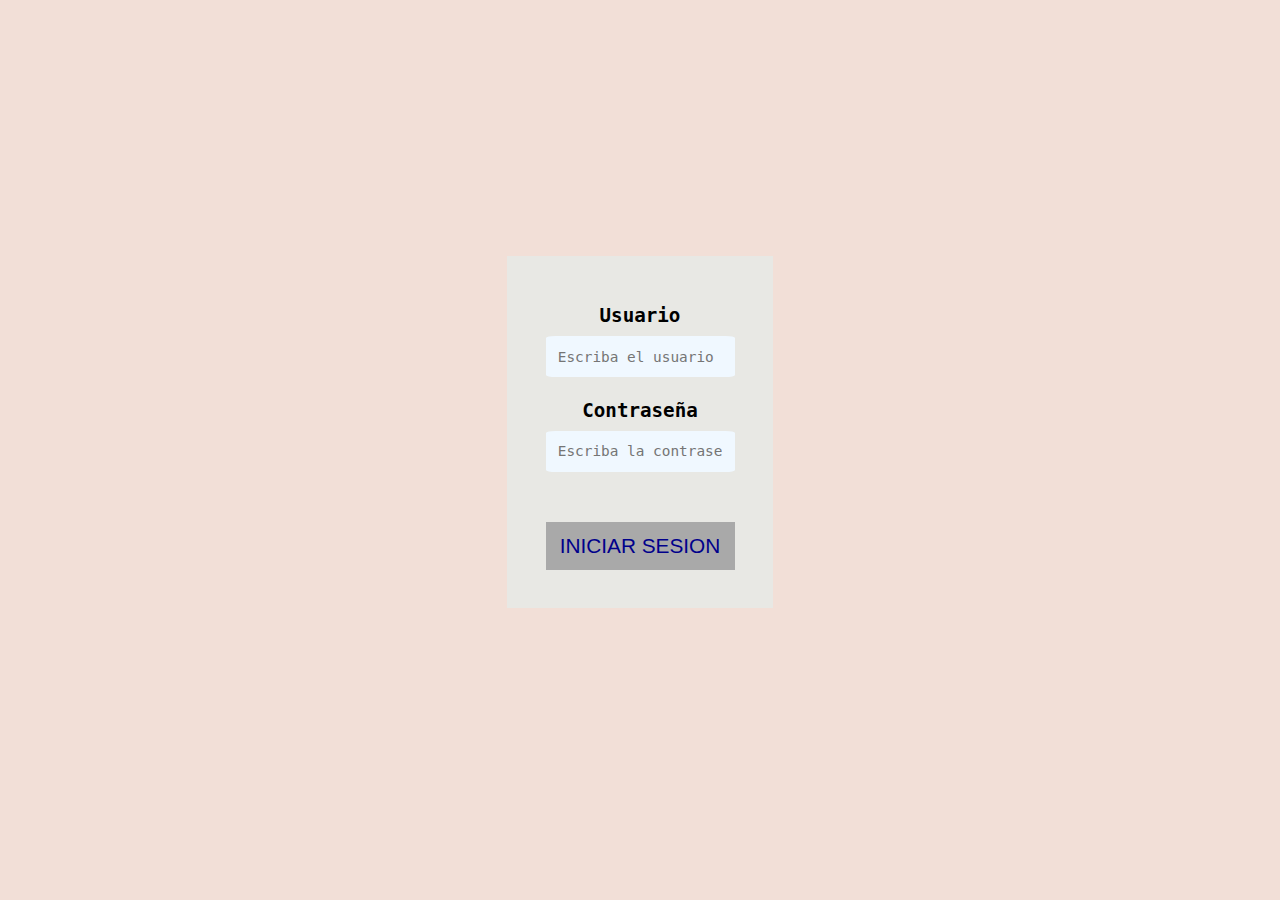
<file: index.html>
<!DOCTYPE html>
<html lang="en">
  <head>
    <meta charset="UTF-8" />
    <meta http-equiv="X-UA-Compatible" content="IE=edge" />
    <meta name="viewport" content="width=device-width, initial-scale=1.0" />
    <link rel="stylesheet" href="./styles/style.css" />
    <title>Cartas</title>
  </head>
  <body>
    <form class="login">
      <div class="form_group">
        <label class="form_label">Usuario</label>
        <input type="text" class="form-control"  id="usuario" name="username" placeholder="Escriba el usuario">
        <label class="form_label">Contraseña</label>
        <input type="password" class="form-control"  id="contraseña" name="password" placeholder="Escriba la contraseña">
        <button id="boton" type="button" onclick="login()" class="boton">Iniciar Sesion</button>
      </div>
    </form>

    <script src="./src/main.js"></script>
  </body>
</html>
</file>
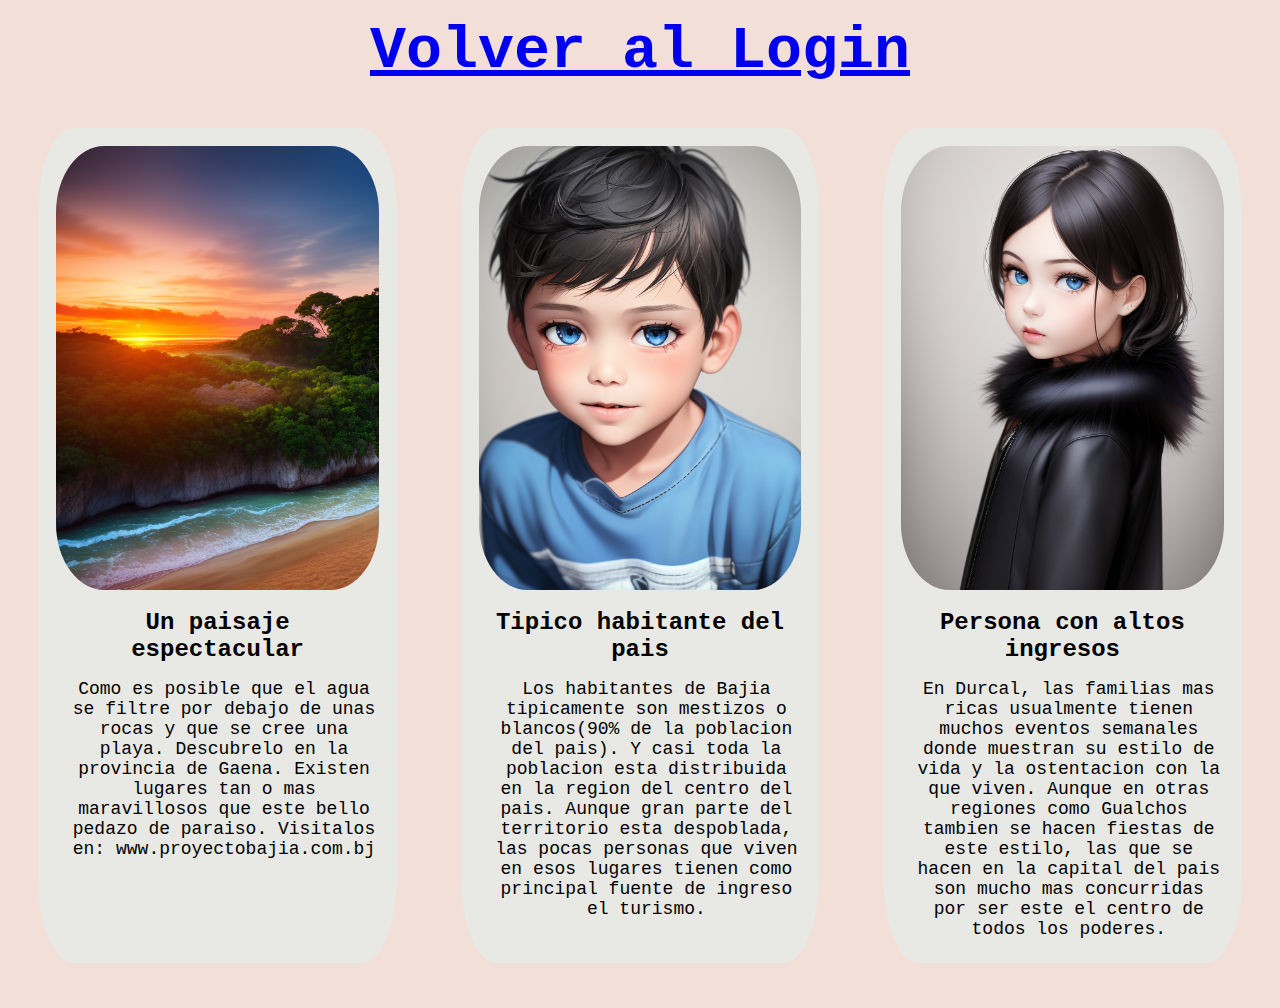
<file: infoBajia.html>
<!DOCTYPE html>
<html lang="en">
  <head>
    <meta charset="UTF-8" />
    <meta http-equiv="X-UA-Compatible" content="IE=edge" />
    <meta name="viewport" content="width=device-width, initial-scale=1.0" />
    <link rel="stylesheet" href="./styles/style.css" />
    <title>Cartas</title>
  </head>
  <body>
    <h1><a href="/index.html"> Volver al Login</a></h1>

    <section class="album">
      <div class="card first">
        <img
          src="./assets/img/paisaje1.png"
          class="cardImg"
          alt="Foto de Paisaje"
        />
        <div class="cardBody">
          <h3 class="cardTitle">Un paisaje espectacular</h3>
          <p class="cardText">
            Como es posible que el agua se filtre por debajo de unas rocas y que se cree una playa. Descubrelo en la provincia de Gaena.
            Existen lugares tan o mas maravillosos que este bello pedazo de paraiso. Visitalos en: www.proyectobajia.com.bj
          </p>
        </div>
      </div>

      <div class="card second">
        <img
          src="./assets/img/chico1.png"
          class="cardImg"
          alt="Foto de un tipico niño"
        />
        <div class="cardBody">
          <h3 class="cardTitle">Tipico habitante del pais </h3>
          <p class="cardText">
            Los habitantes de Bajia tipicamente son mestizos o blancos(90% de la poblacion del pais). Y casi toda la poblacion
            esta distribuida en la region del centro del pais. Aunque gran parte del territorio esta despoblada, las pocas personas
            que viven en esos lugares tienen como principal fuente de ingreso el turismo. 
          </p>
        </div>
      </div>

      <div class="card third">
        <img
          src="./assets/img/chicafurcoat1.png"
          class="cardImg"
          alt="Foto de una chica cosmopolita"
        />
        <div class="cardBody">
          <h3 class="cardTitle">Persona con altos ingresos</h3>
          <p class="cardText">
            En Durcal, las familias mas ricas usualmente tienen muchos eventos semanales donde muestran su estilo de vida y la ostentacion
            con la que viven. Aunque en otras regiones como Gualchos tambien se hacen fiestas de este estilo, las que se hacen en la capital
            del pais son mucho mas concurridas por ser este el centro de todos los poderes.
          </p>
        </div>
      </div>
    </section>
  </body>
</html>
</file>
<file: styles/style.css>
* {
    margin: 0;
    padding: 0;
    box-sizing: border-box;
    font-family: 'PT Mono', monospace;
}

body {
    background-color: #F2DFD7;
}

/* Pagina Login */

.login {
    display: flex;
    flex-direction: column;
    justify-content: center;
    align-items: center;
    width: 100%;
    margin-top: 20%;
    gap: 2%;
}

label{
    display: block;
    margin: 5% 0 ;
    font-size: 1.2rem;
    font-weight: bold;
    text-align: center;
}

input {

    outline: 0 ;
    background-color:aliceblue;
    width: 100%;
    border: 0;
    margin: 0 0 6.5%;
    padding: 6.5%;
    box-sizing: border-box;
    font-size: 0.9rem;
    border-radius: 5%;
}

.boton {
    font-family: sans-serif;
    text-transform: uppercase;
    outline: 0;
    background-color:darkgray;
    width: 100%;
    height: 3rem;
    border:0;
    margin: 20% 0 0 0;
    padding: 6.5;
    color:darkblue;
    font-size: 1.3rem;
    cursor: pointer;


}

.form_group {
    display: flex;
    flex-direction: column;
    justify-content: center ;
    align-items: center;
    position: relative;
    z-index: 1;
    background-color: #E8E8E4 ;
    max-width: 360px;
    padding: 3%;
    text-align: center;
}

/* Pagina Contenido */

@media screen and (min-width: 375px) {
    h1{
        margin: 5% ;
        text-align: center;
        color: #D95E29;
        font-family: 'Tangerine', cursive;
        font-size: 48px;
    }
    
    .album {
        display: flex;
        align-items: center;
        flex-flow: column wrap;
    }
    
    .card {
        width: 80%;
        height: auto;
        background-color: #E8E8E4;
        margin: 3% 5.5%;
        border-radius: 10%;
    }
    
    .card img {
        display: block;
        margin-left: auto;
        margin-right: auto;
        margin-top:5% ;
        width: 70%;
        border-radius: 15%;
    }
    
    .card h3 {
        width: 90%;
        height: auto;
        text-align: center;
        margin: auto;
        margin-top: 1.2rem;
        
    }
    
    .card p {
        margin: 1rem auto 1.5rem auto;
        padding-left: 0.8rem;
        text-align: center;
        width: 90%;
    
    }
}

@media screen and (min-width: 450px) {
    h1{
        margin: 5% ;
        text-align: center;
        color: #D95E29;
        font-family: 'Tangerine', cursive;
        font-size: 32px;
    }
    
    .album {
        display: flex;
        align-items: center;
        flex-flow: column wrap;
    }
    
    .card {
        width: 50%;
        height: auto;
        background-color: #E8E8E4;
        margin: 3% 5.5%;
        border-radius: 10%;
    }
    
    .card img {
        display: block;
        margin-left: auto;
        margin-right: auto;
        margin-top:5% ;
        width: 70%;
        border-radius: 15%;
    }
    
    .card h3 {
        width: 90%;
        height: auto;
        text-align: center;
        margin: auto;
        margin-top: 1.2rem;
        
    }
    
    .card p {
        margin: 1rem auto 1.5rem auto;
        padding-left: 0.8rem;
        text-align: center;
        width: 90%;
    
    }
}

@media screen and (min-width: 750px) {
    h1{
        margin: 5% ;
        text-align: center;
        color: #D95E29;
        font-family: 'Tangerine', cursive;
        font-size: 54px;
    }
    
    .album {
        display: flex;
        flex-flow: row wrap;
        justify-content: center;
        align-items: normal;
    }
    
    .card {
        width: 40%;
        height: auto;
        background-color: #E8E8E4;
        margin: 3% 4.75%;
        border-radius: 10%;
    }
    
    .card img {
        display: block;
        margin-left: auto;
        margin-right: auto;
        margin-top:5% ;
        width: 50%;
        border-radius: 15%;
    }
    
    .card h3 {
        width: 90%;
        height: auto;
        text-align: center;
        margin: auto;
        margin-top: 1.2rem;
        font-size: 18px;
        
    }
    
    .card p {
        margin: 1rem auto 1.5rem auto;
        padding-left: 0.8rem;
        text-align: center;
        width: 90%;
        font-size: 16px;
    
    }

}

@media screen and (min-width: 1024px) {
    h1{
        margin: 1% ;
        text-align: center;
        color: #D95E29;
        font-family: 'Tangerine', cursive;
        font-size: 60px;
    }
    
    .album {
        display: flex;
        flex-flow: row wrap;
        align-items: normal;
    }
    
    .card {
        width: 28%;
        height: auto;
        background-color: #E8E8E4;
        border-radius: 10%;
        margin: 30.7188px 2.5% 30.7188px 2.5%;
    }
    
    .card img {
        display: block;
        margin-left: auto;
        margin-right: auto;
        margin-top:5% ;
        width: 90%;
        border-radius: 15%;
    }
    
    .card h3 {
        width: 90%;
        height: auto;
        text-align: center;
        margin: auto;
        margin-top: 1.2rem;
        font-size: 24px;
        
    }
    
    .card p {
        margin: 1rem auto 1.5rem auto;
        padding-left: 0.8rem;
        text-align: center;
        width: 90%;
        font-size: 18px;
    
    }

}

@media screen and (min-width: 1300px) {
    h1{
        margin: 1% ;
        text-align: center;
        color: #D95E29;
        font-family: 'Tangerine', cursive;
        font-size: 60px;
    }
    
    .album {
        display: flex;
        flex-flow: row wrap;
        align-items: normal;
    }
    
    .card {
        width: 28%;
        height: auto;
        background-color: #E8E8E4;
        border-radius: 10%;
        margin: 30.7188px 2.5% 30.7188px 2.5%;
    }
    
    .card img {
        display: block;
        margin-left: auto;
        margin-right: auto;
        margin-top:5% ;
        width: 70%;
        border-radius: 15%;
    }
    
    .card h3 {
        width: 90%;
        height: auto;
        text-align: center;
        margin: auto;
        margin-top: 1.2rem;
        font-size: 30px;
        
    }
    
    .card p {
        margin: 1rem auto 1.5rem auto;
        padding-left: 0.8rem;
        text-align: center;
        width: 90%;
        font-size: 24px;
    
    }

}
</file>
